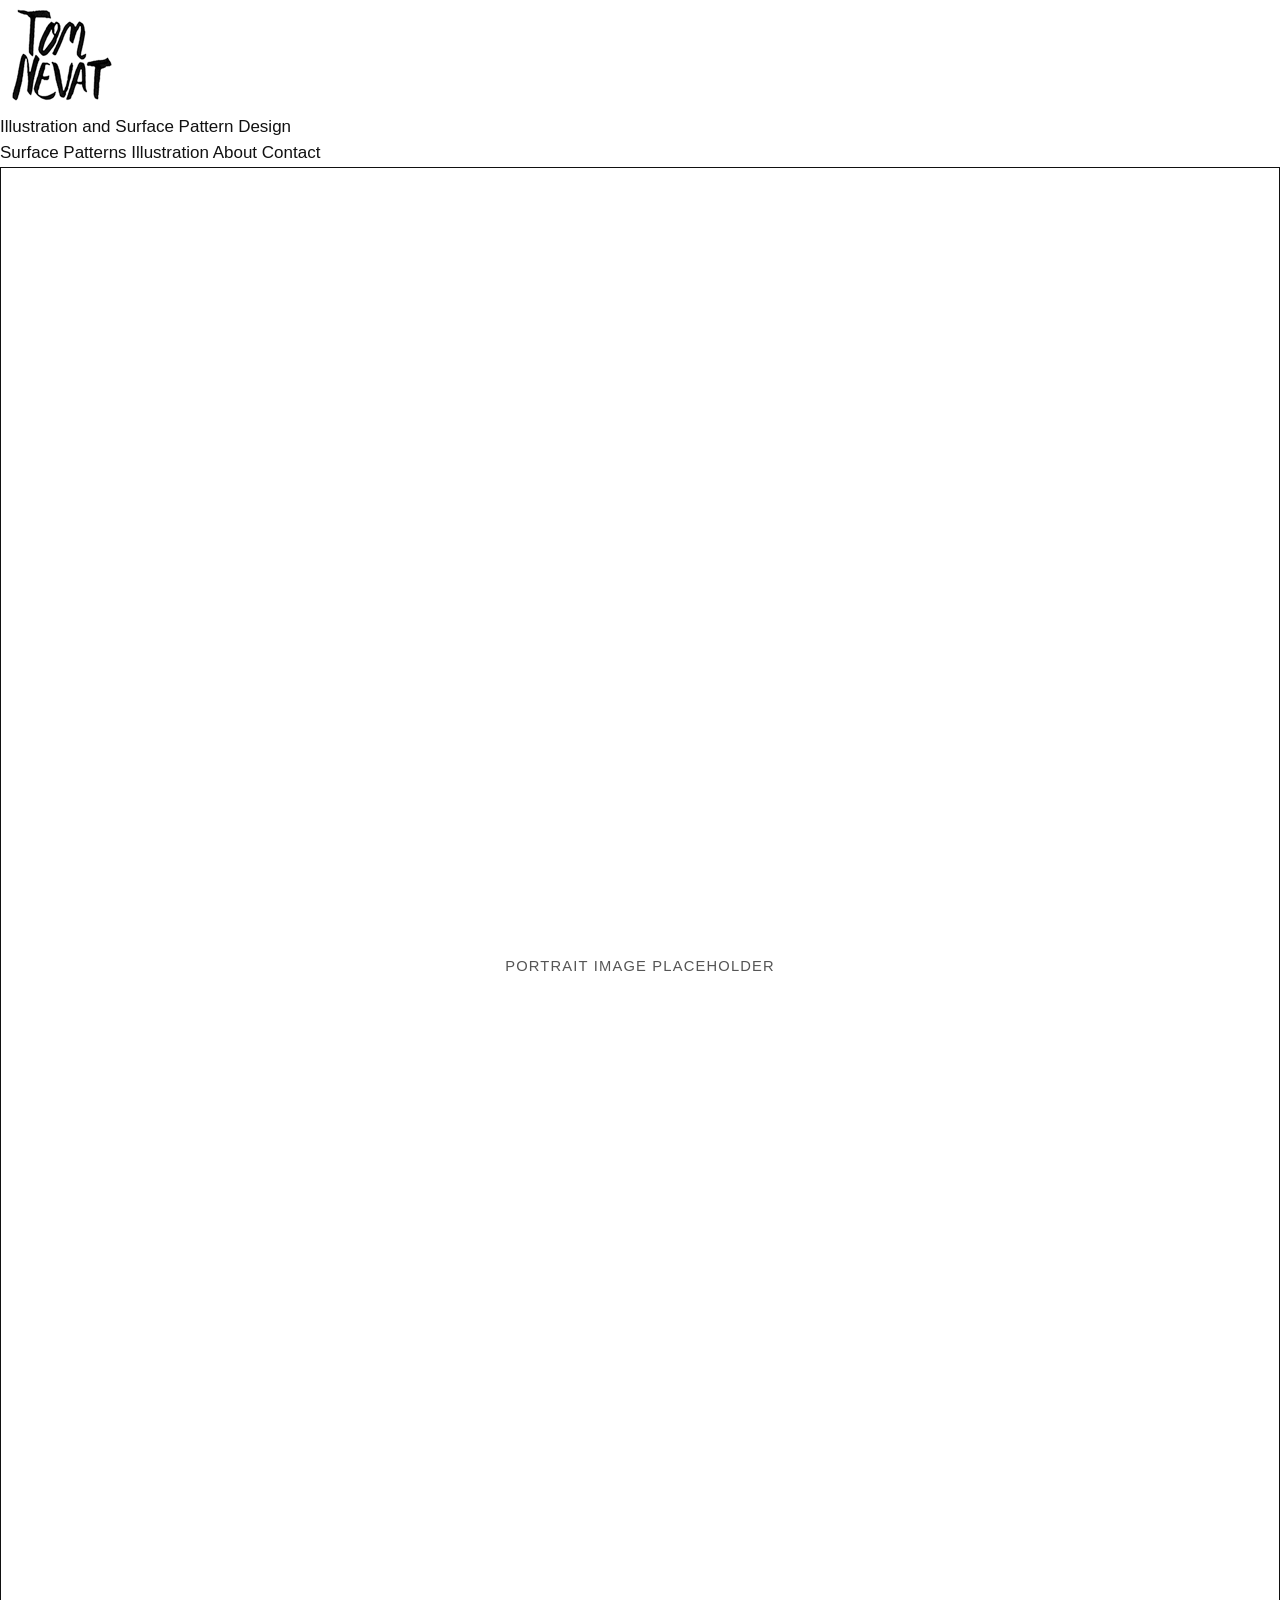
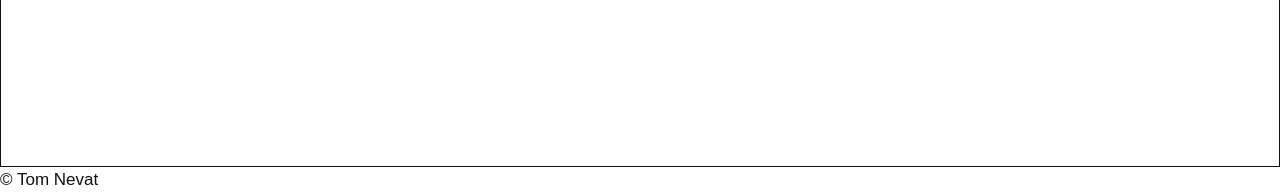
<file: about.html>
<!doctype html>
<html lang="en">
<head>
  <meta charset="utf-8">
  <meta name="viewport" content="width=device-width, initial-scale=1">
  <title>About | Tom Nevat</title>
  <meta name="description" content="Tom Nevat illustration and surface pattern design portfolio.">
  <link rel="stylesheet" href="css/style.css">
</head>
<body data-page="about">
<div class="site-frame">
  <header class="site-header">
    <div class="container header-inner">
      <a class="logo-link" href="index.html" aria-label="Home">
        <img class="logo-img" data-brand-logo src="images/tom-nevat-logo.png" alt="Tom Nevat logo">
        <span class="wordmark" data-brand-tagline>Illustration and Surface Pattern Design</span>
      </a>
      <nav class="main-nav" aria-label="Main navigation">
        <a href="surface-patterns.html" data-nav="surface">Surface Patterns</a>
        <a href="illustrations.html" data-nav="illustrations">Illustration</a>
        <a href="about.html" data-nav="about">About</a>
        <a href="contact.html" data-nav="contact">Contact</a>
      </nav>
    </div>
  </header>

  <main>
    <section class="container about-layout-simple">
      <div class="about-photo-placeholder" aria-label="Portrait image placeholder">
        <span>Portrait image placeholder</span>
      </div>
      <div class="about-panel about-copy" id="about-text"></div>
    </section>
  </main>
  <footer class="site-footer">
    <div class="container footer-inner">
      <span class="footer-copy">© <span data-brand-name>Tom Nevat</span></span>
      <span class="footer-email" id="footer-email"></span>
      <div class="social-row footer-socials-right" id="footer-socials"></div>
    </div>
  </footer>
</div>
<script src="js/data.js"></script>
<script src="js/main.js"></script>
</body>
</html>
</file>
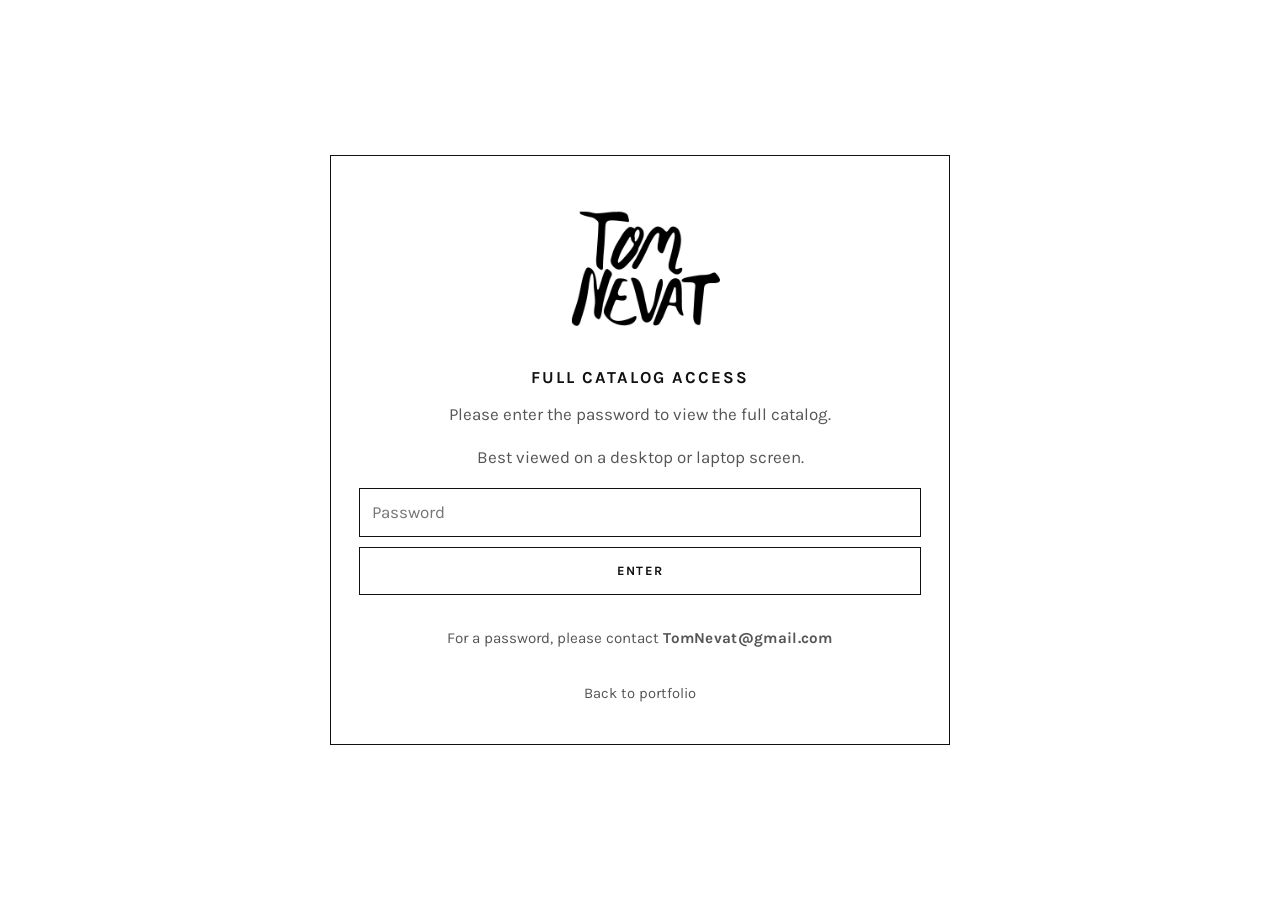
<file: catalog-access.html>
<!doctype html>
<html lang="en">
<head>
  <meta charset="utf-8" />
  <meta name="viewport" content="width=device-width, initial-scale=1" />
  <title>Full Catalog Access | Tom Nevat</title>
  <meta name="description" content="Password access to the full Tom Nevat illustration and surface pattern design catalog." />
  <link rel="preconnect" href="https://fonts.googleapis.com">
  <link rel="preconnect" href="https://fonts.gstatic.com" crossorigin>
  <link href="https://fonts.googleapis.com/css2?family=Karla:wght@400;500;600;700&display=swap" rel="stylesheet">
  <link rel="stylesheet" href="css/style.css" />
</head>
<body class="access-page">
  <main class="access-card" aria-label="Full catalog password access">
    <img class="logo" id="access-logo" src="images/logo.png" alt="Tom Nevat logo" />
    <h1>Full Catalog Access</h1>
    <p>Please enter the password to view the full catalog.</p>
    <p>Best viewed on a desktop or laptop screen.</p>

    <form class="password-form" id="password-form">
      <label class="visually-hidden" for="catalog-password">Password</label>
      <input id="catalog-password" type="password" autocomplete="current-password" placeholder="Password" />
      <button type="submit">Enter</button>
      <div class="error-message" id="password-error" aria-live="polite"></div>
    </form>

    <p class="password-note">For a password, please contact <a class="email-link" id="access-email" href="mailto:TomNevat@gmail.com">TomNevat@gmail.com</a></p>
    <a class="back-link" href="index.html">Back to portfolio</a>
  </main>

  <script src="js/content.js"></script>
  <script src="js/catalog-access.js"></script>
</body>
</html>
</file>
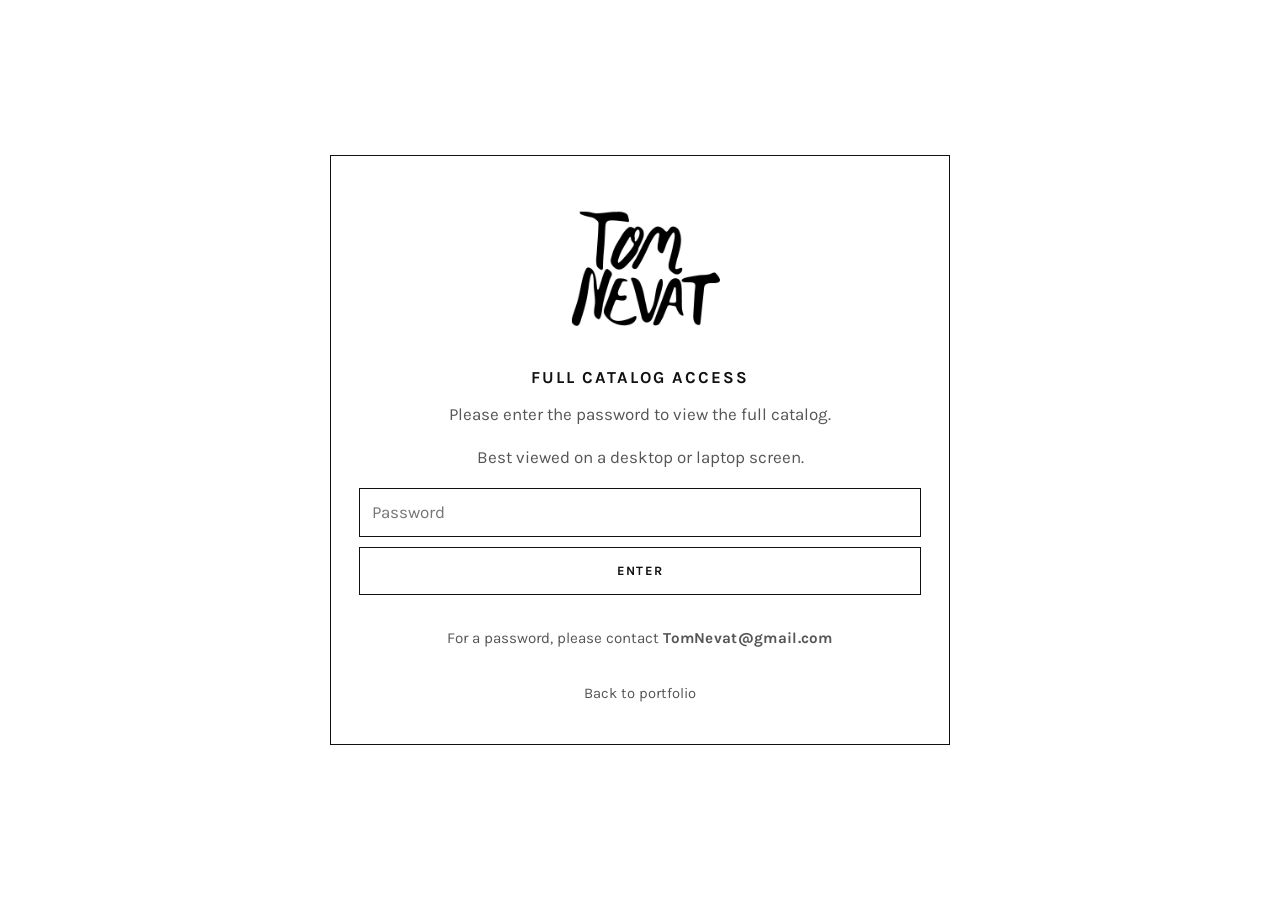
<file: catalog.html>
<!doctype html>
<html lang="en">
<head>
  <meta charset="utf-8" />
  <meta name="viewport" content="width=device-width, initial-scale=1" />
  <title>Full Catalog | Tom Nevat</title>
  <meta name="description" content="Full Tom Nevat illustration and surface pattern design catalog." />
  <link rel="preconnect" href="https://fonts.googleapis.com">
  <link rel="preconnect" href="https://fonts.gstatic.com" crossorigin>
  <link href="https://fonts.googleapis.com/css2?family=Karla:wght@400;500;600;700&display=swap" rel="stylesheet">
  <link rel="stylesheet" href="css/style.css" />
</head>
<body>
  <main class="catalog-page" aria-label="Full catalog PDF">
    <header class="catalog-header">
      <img class="logo" id="catalog-logo" src="images/logo.png" alt="Tom Nevat logo" />
      <h1>Full Catalog</h1>
      <p class="desktop-note">This catalog is best viewed on a desktop or laptop screen.</p>
      <div class="pdf-actions">
        <a class="pdf-button" id="pdf-link" href="catalog/tom-nevat-full-catalog.pdf" target="_blank" rel="noopener noreferrer">Open Full Catalog PDF</a>
      </div>
      <a class="back-link" href="index.html">Back to portfolio</a>
    </header>

    <object class="pdf-viewer" id="pdf-viewer" data="catalog/tom-nevat-full-catalog.pdf" type="application/pdf">
      <p class="missing-pdf-note">The PDF cannot be displayed here. Use the button above to open or download the full catalog.</p>
    </object>

    <p class="missing-pdf-note">To update this catalog, upload your PDF to <strong>catalog/tom-nevat-full-catalog.pdf</strong>.</p>
  </main>

  <script src="js/content.js"></script>
  <script src="js/catalog.js"></script>
</body>
</html>
</file>
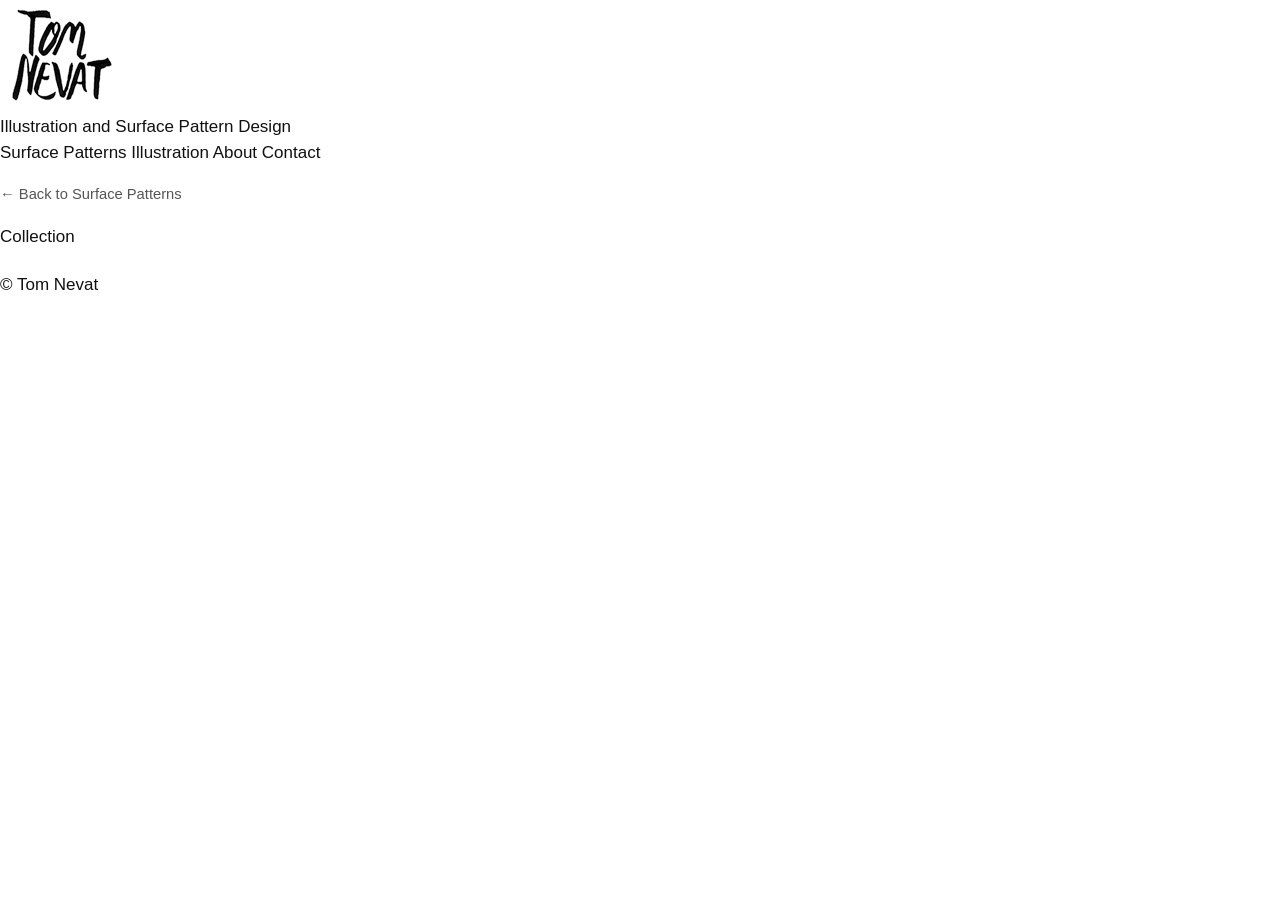
<file: collection.html>
<!doctype html>
<html lang="en">
<head>
  <meta charset="utf-8">
  <meta name="viewport" content="width=device-width, initial-scale=1">
  <title>Collection | Tom Nevat</title>
  <meta name="description" content="Tom Nevat illustration and surface pattern design portfolio.">
  <link rel="stylesheet" href="css/style.css">
</head>
<body data-page="collection">
<div class="site-frame">
  <header class="site-header">
    <div class="container header-inner">
      <a class="logo-link" href="index.html" aria-label="Home">
        <img class="logo-img" data-brand-logo src="images/tom-nevat-logo.png" alt="Tom Nevat logo">
        <span class="wordmark" data-brand-tagline>Illustration and Surface Pattern Design</span>
      </a>
      <nav class="main-nav" aria-label="Main navigation">
        <a href="surface-patterns.html" data-nav="surface">Surface Patterns</a>
        <a href="illustrations.html" data-nav="illustrations">Illustration</a>
        <a href="about.html" data-nav="about">About</a>
        <a href="contact.html" data-nav="contact">Contact</a>
      </nav>
    </div>
  </header>

  <main>
    <section class="container" id="collection-content">
      <a class="back-link" href="surface-patterns.html">← Back to Surface Patterns</a>
      <div class="text-block">
        <p class="kicker">Collection</p>
        <h1 id="collection-title"></h1>
        <p class="lead" id="collection-description"></p>
      </div>
      <div class="mosaic" id="collection-gallery"></div>
    </section>
  </main>
  <footer class="site-footer">
    <div class="container footer-inner">
      <span class="footer-copy">© <span data-brand-name>Tom Nevat</span></span>
      <span class="footer-email" id="footer-email"></span>
      <div class="social-row footer-socials-right" id="footer-socials"></div>
    </div>
  </footer>
</div>
<script src="js/data.js"></script>
<script src="js/main.js"></script>
</body>
</html>
</file>
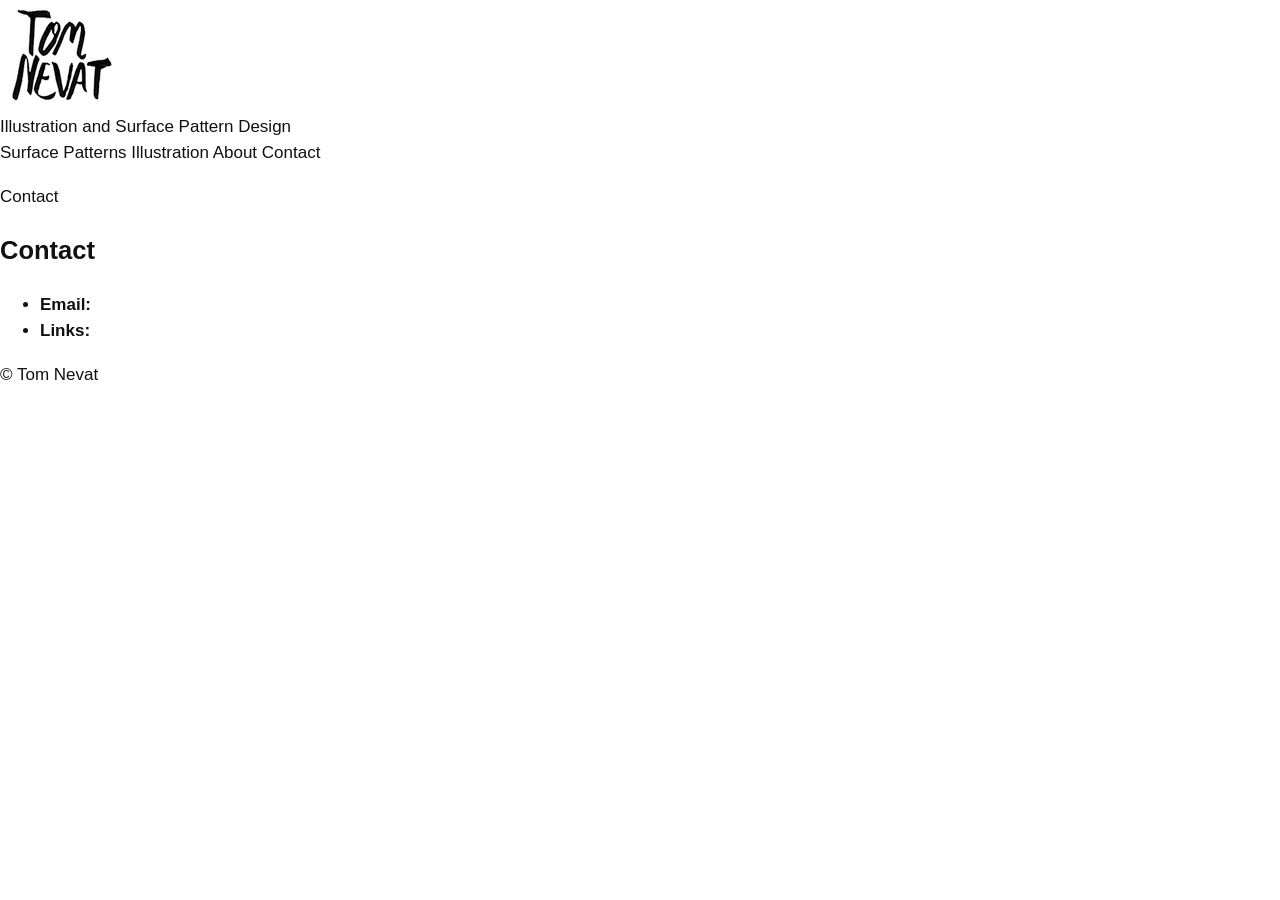
<file: contact.html>
<!doctype html>
<html lang="en">
<head>
  <meta charset="utf-8">
  <meta name="viewport" content="width=device-width, initial-scale=1">
  <title>Contact | Tom Nevat</title>
  <meta name="description" content="Tom Nevat illustration and surface pattern design portfolio.">
  <link rel="stylesheet" href="css/style.css">
</head>
<body data-page="contact">
<div class="site-frame">
  <header class="site-header">
    <div class="container header-inner">
      <a class="logo-link" href="index.html" aria-label="Home">
        <img class="logo-img" data-brand-logo src="images/tom-nevat-logo.png" alt="Tom Nevat logo">
        <span class="wordmark" data-brand-tagline>Illustration and Surface Pattern Design</span>
      </a>
      <nav class="main-nav" aria-label="Main navigation">
        <a href="surface-patterns.html" data-nav="surface">Surface Patterns</a>
        <a href="illustrations.html" data-nav="illustrations">Illustration</a>
        <a href="about.html" data-nav="about">About</a>
        <a href="contact.html" data-nav="contact">Contact</a>
      </nav>
    </div>
  </header>

  <main>
    <section class="container two-col">
      <div>
        <p class="kicker">Contact</p>
        <h1 id="contact-title">Contact</h1>
      </div>
      <div class="contact-panel">
        <p class="lead" id="contact-intro"></p>
        <ul class="contact-list">
          <li><strong>Email:</strong> <span id="contact-email"></span></li>
          <li>
            <strong>Links:</strong>
            <div class="contact-link-list" id="contact-socials"></div>
          </li>
        </ul>
        <p id="contact-note"></p>
      </div>
    </section>
  </main>
  <footer class="site-footer">
    <div class="container footer-inner">
      <span class="footer-copy">© <span data-brand-name>Tom Nevat</span></span>
      <span class="footer-email" id="footer-email"></span>
      <div class="social-row footer-socials-right" id="footer-socials"></div>
    </div>
  </footer>
</div>
<script src="js/data.js"></script>
<script src="js/main.js"></script>
</body>
</html>
</file>
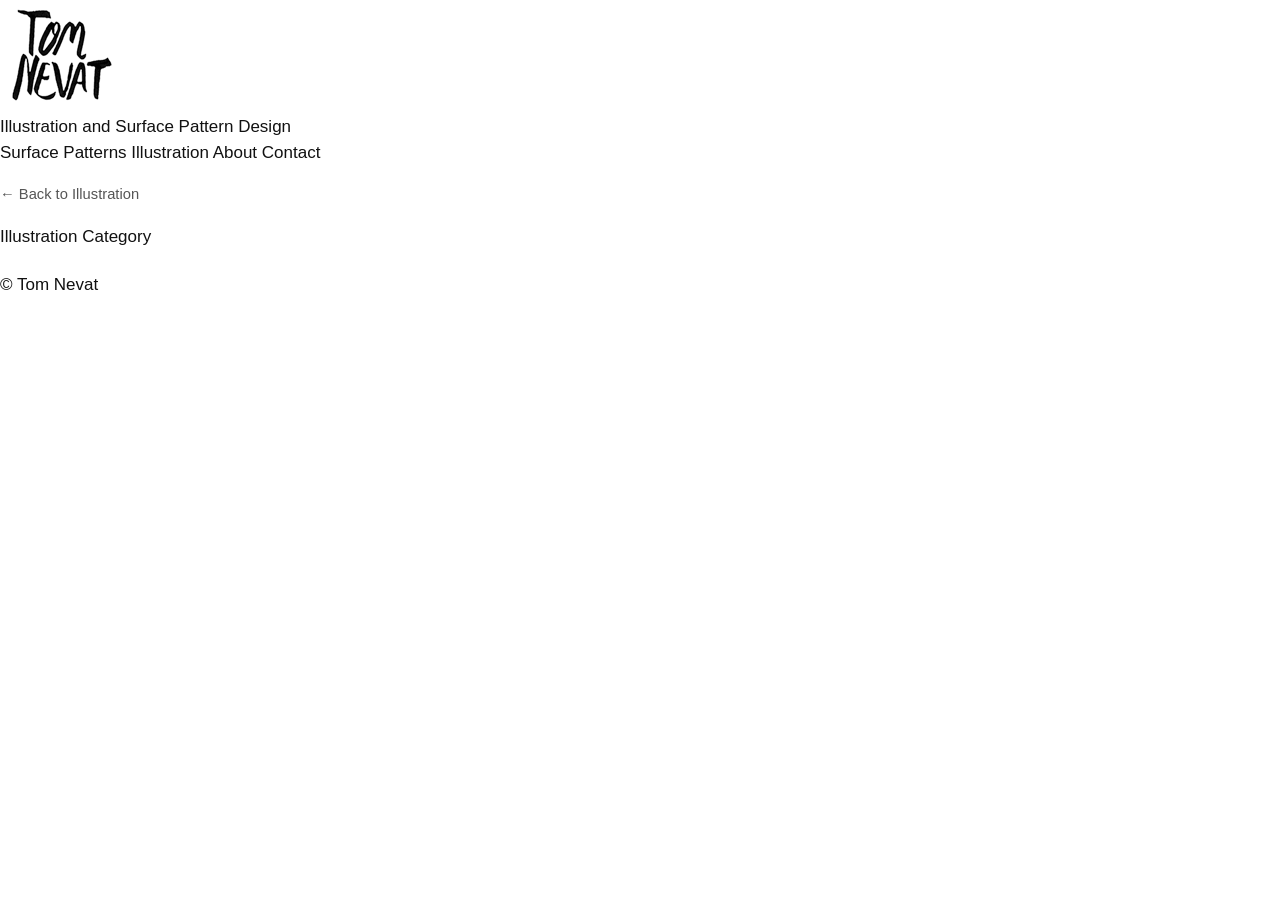
<file: illustration-category.html>
<!doctype html>
<html lang="en">
<head>
  <meta charset="utf-8">
  <meta name="viewport" content="width=device-width, initial-scale=1">
  <title>Illustration Category | Tom Nevat</title>
  <meta name="description" content="Tom Nevat illustration and surface pattern design portfolio.">
  <link rel="stylesheet" href="css/style.css">
</head>
<body data-page="illustration-category">
<div class="site-frame">
  <header class="site-header">
    <div class="container header-inner">
      <a class="logo-link" href="index.html" aria-label="Home">
        <img class="logo-img" data-brand-logo src="images/tom-nevat-logo.png" alt="Tom Nevat logo">
        <span class="wordmark" data-brand-tagline>Illustration and Surface Pattern Design</span>
      </a>
      <nav class="main-nav" aria-label="Main navigation">
        <a href="surface-patterns.html" data-nav="surface">Surface Patterns</a>
        <a href="illustrations.html" data-nav="illustrations">Illustration</a>
        <a href="about.html" data-nav="about">About</a>
        <a href="contact.html" data-nav="contact">Contact</a>
      </nav>
    </div>
  </header>

  <main>
    <section class="container" id="illustration-category-content">
      <a class="back-link" href="illustrations.html">← Back to Illustration</a>
      <div class="text-block">
        <p class="kicker">Illustration Category</p>
        <h1 id="category-title"></h1>
        <p class="lead" id="category-description"></p>
      </div>
      <div class="mosaic" id="category-gallery"></div>
    </section>
  </main>
  <footer class="site-footer">
    <div class="container footer-inner">
      <span class="footer-copy">© <span data-brand-name>Tom Nevat</span></span>
      <span class="footer-email" id="footer-email"></span>
      <div class="social-row footer-socials-right" id="footer-socials"></div>
    </div>
  </footer>
</div>
<script src="js/data.js"></script>
<script src="js/main.js"></script>
</body>
</html>
</file>
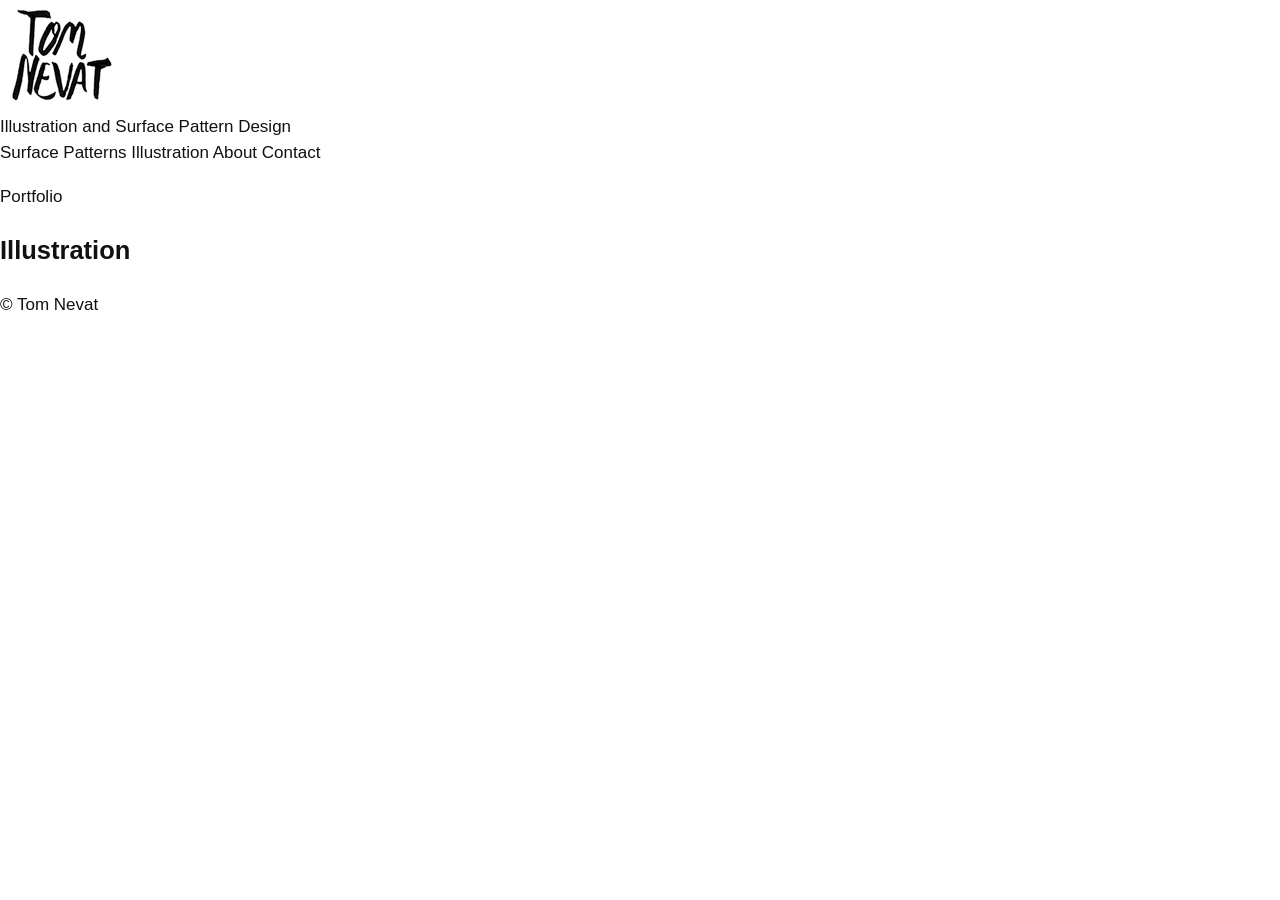
<file: illustrations.html>
<!doctype html>
<html lang="en">
<head>
  <meta charset="utf-8">
  <meta name="viewport" content="width=device-width, initial-scale=1">
  <title>Illustration | Tom Nevat</title>
  <meta name="description" content="Tom Nevat illustration and surface pattern design portfolio.">
  <link rel="stylesheet" href="css/style.css">
</head>
<body data-page="illustrations">
<div class="site-frame">
  <header class="site-header">
    <div class="container header-inner">
      <a class="logo-link" href="index.html" aria-label="Home">
        <img class="logo-img" data-brand-logo src="images/tom-nevat-logo.png" alt="Tom Nevat logo">
        <span class="wordmark" data-brand-tagline>Illustration and Surface Pattern Design</span>
      </a>
      <nav class="main-nav" aria-label="Main navigation">
        <a href="surface-patterns.html" data-nav="surface">Surface Patterns</a>
        <a href="illustrations.html" data-nav="illustrations">Illustration</a>
        <a href="about.html" data-nav="about">About</a>
        <a href="contact.html" data-nav="contact">Contact</a>
      </nav>
    </div>
  </header>

  <main>
    <section class="container">
      <div class="text-block">
        <p class="kicker">Portfolio</p>
        <h1>Illustration</h1>
        <p class="lead" id="illustration-intro"></p>
      </div>
      <div class="card-grid" id="illustration-grid"></div>
    </section>
  </main>
  <footer class="site-footer">
    <div class="container footer-inner">
      <span class="footer-copy">© <span data-brand-name>Tom Nevat</span></span>
      <span class="footer-email" id="footer-email"></span>
      <div class="social-row footer-socials-right" id="footer-socials"></div>
    </div>
  </footer>
</div>
<script src="js/data.js"></script>
<script src="js/main.js"></script>
</body>
</html>
</file>
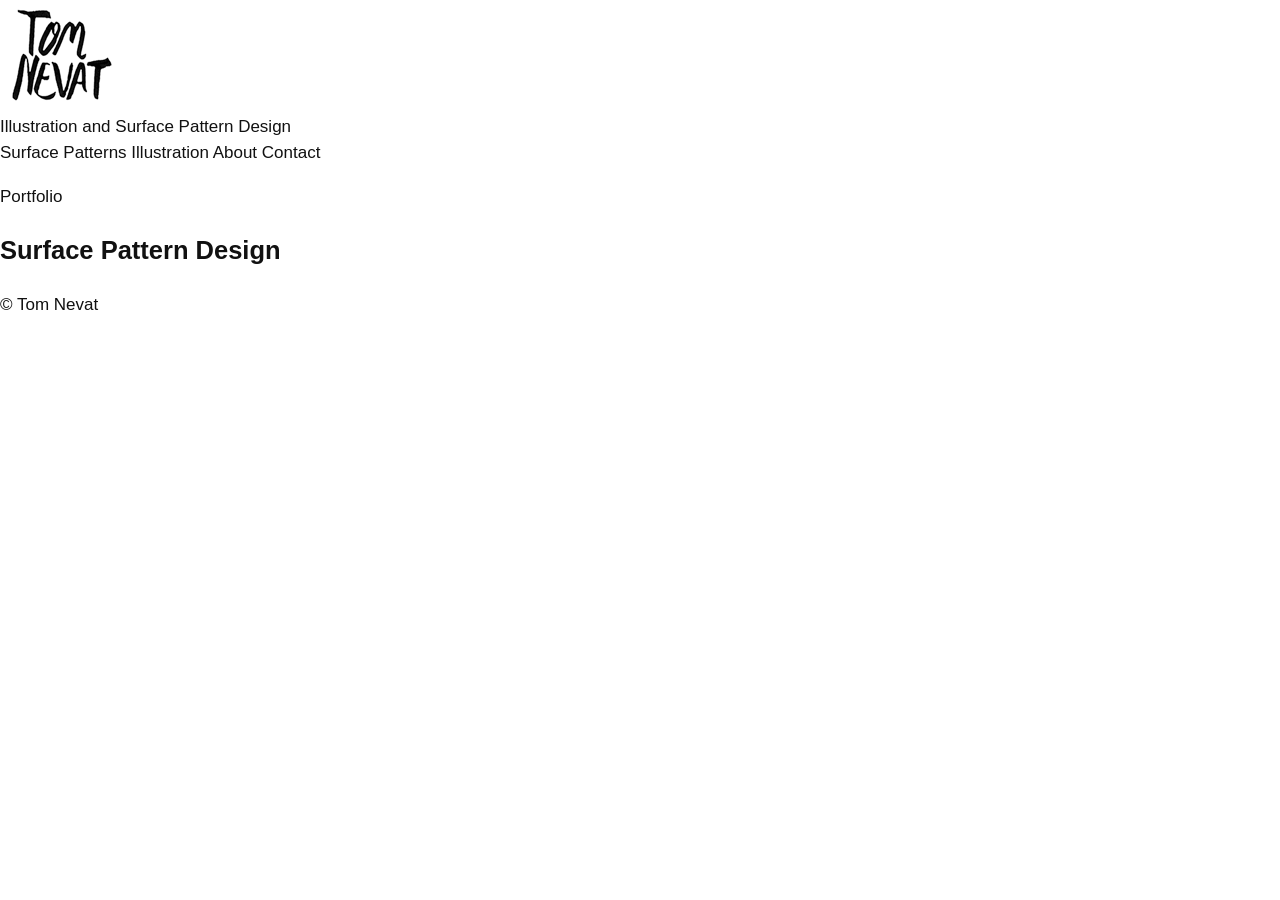
<file: surface-patterns.html>
<!doctype html>
<html lang="en">
<head>
  <meta charset="utf-8">
  <meta name="viewport" content="width=device-width, initial-scale=1">
  <title>Surface Pattern Design | Tom Nevat</title>
  <meta name="description" content="Tom Nevat illustration and surface pattern design portfolio.">
  <link rel="stylesheet" href="css/style.css">
</head>
<body data-page="surface">
<div class="site-frame">
  <header class="site-header">
    <div class="container header-inner">
      <a class="logo-link" href="index.html" aria-label="Home">
        <img class="logo-img" data-brand-logo src="images/tom-nevat-logo.png" alt="Tom Nevat logo">
        <span class="wordmark" data-brand-tagline>Illustration and Surface Pattern Design</span>
      </a>
      <nav class="main-nav" aria-label="Main navigation">
        <a href="surface-patterns.html" data-nav="surface">Surface Patterns</a>
        <a href="illustrations.html" data-nav="illustrations">Illustration</a>
        <a href="about.html" data-nav="about">About</a>
        <a href="contact.html" data-nav="contact">Contact</a>
      </nav>
    </div>
  </header>

  <main>
    <section class="container">
      <div class="text-block">
        <p class="kicker">Portfolio</p>
        <h1>Surface Pattern Design</h1>
        <p class="lead" id="surface-intro"></p>
      </div>
      <div class="card-grid" id="collection-grid"></div>
    </section>
  </main>
  <footer class="site-footer">
    <div class="container footer-inner">
      <span class="footer-copy">© <span data-brand-name>Tom Nevat</span></span>
      <span class="footer-email" id="footer-email"></span>
      <div class="social-row footer-socials-right" id="footer-socials"></div>
    </div>
  </footer>
</div>
<script src="js/data.js"></script>
<script src="js/main.js"></script>
</body>
</html>
</file>
<file: css/style.css>
:root {
  --bg: #ffffff;
  --ink: #111111;
  --muted: #555555;
  --line: #111111;
  --soft: #f5f5f2;
  --max: 1120px;
  --gallery-height: auto;
  --gap: 0px;
}

* { box-sizing: border-box; }

html { scroll-behavior: smooth; }

body {
  margin: 0;
  background: var(--bg);
  color: var(--ink);
  font-family: "Karla", Arial, Helvetica, sans-serif;
  font-size: 17px;
  line-height: 1.55;
}

img { display: block; max-width: 100%; }
figure { margin: 0; }

a {
  color: inherit;
  text-decoration: none;
}

a:hover { text-decoration: underline; }

.page-shell {
  width: min(var(--max), calc(100vw - 44px));
  margin: 0 auto;
  padding: 42px 0 34px;
}

.hero {
  text-align: center;
  padding: 10px 0 26px;
  border-bottom: 1px solid var(--line);
}

.logo {
  width: min(150px, 42vw);
  height: auto;
  margin: 0 auto 16px;
}

.tagline {
  margin: 0 auto 24px;
  max-width: 760px;
  text-transform: uppercase;
  letter-spacing: 0.18em;
  font-size: 1.02rem;
  font-weight: 700;
}

.brand-intro,
.catalogue-cta p {
  max-width: 820px;
  margin-left: auto;
  margin-right: auto;
}

.brand-intro {
  margin-top: 0;
  margin-bottom: 0;
  color: var(--ink);
}

.gallery-section {
  padding: 36px 0 22px;
}

.gallery {
  display: block;
  width: 100%;
}

.gallery-item {
  width: 100%;
  background: #ffffff;
  overflow: hidden;
}

.gallery-item img {
  width: 100%;
  height: auto;
  object-fit: contain;
  background: #ffffff;
}

.catalogue-cta {
  margin: 18px auto 24px;
  padding: 26px 20px;
  text-align: center;
  border-top: 1px solid var(--line);
  border-bottom: 1px solid var(--line);
}

.catalogue-cta p {
  margin-top: 0;
  margin-bottom: 6px;
  font-weight: 600;
}

.catalog-button {
  display: inline-flex;
  align-items: center;
  justify-content: center;
  min-height: 48px;
  margin: 14px auto 10px;
  padding: 11px 18px;
  border: 1px solid var(--line);
  text-transform: uppercase;
  letter-spacing: 0.1em;
  font-size: 0.8rem;
  font-weight: 700;
  background: #fff;
}

.catalog-button:hover {
  background: var(--soft);
  text-decoration: none;
}

.password-note {
  font-size: 0.95rem;
  font-weight: 400 !important;
  color: var(--muted);
}

.email-link {
  display: inline-block;
  font-weight: 700;
  letter-spacing: 0.02em;
}

.social-links {
  display: flex;
  justify-content: center;
  align-items: stretch;
  flex-wrap: wrap;
  gap: 10px;
  padding: 8px 0 32px;
}

.social-link {
  display: inline-flex;
  align-items: center;
  gap: 10px;
  min-height: 44px;
  padding: 9px 12px;
  border: 1px solid var(--line);
  text-transform: uppercase;
  letter-spacing: 0.08em;
  font-size: 0.77rem;
  font-weight: 700;
  background: #fff;
}

.social-link:hover {
  background: var(--soft);
  text-decoration: none;
}

.social-icon {
  width: 22px;
  height: 22px;
  display: inline-flex;
  align-items: center;
  justify-content: center;
  flex: 0 0 auto;
}

.social-icon svg {
  width: 22px;
  height: 22px;
  fill: none;
  stroke: currentColor;
  stroke-width: 1.8;
  stroke-linecap: round;
  stroke-linejoin: round;
}

.social-icon svg .icon-fill {
  fill: currentColor;
  stroke: none;
}

.social-icon.text-icon {
  border: 1px solid currentColor;
  font-size: 0.66rem;
  font-weight: 700;
  line-height: 1;
}

.about-section {
  padding: 26px 0 10px;
  border-top: 1px solid var(--line);
}

.about-layout {
  display: grid;
  grid-template-columns: 240px minmax(0, 1fr);
  gap: 28px;
  align-items: center;
  max-width: 900px;
  margin: 0 auto;
}

.about-photo-placeholder {
  width: 100%;
  aspect-ratio: 4 / 5;
  border: 1px solid var(--line);
  display: flex;
  align-items: center;
  justify-content: center;
  color: var(--muted);
  font-size: 0.92rem;
  text-transform: uppercase;
  letter-spacing: 0.08em;
  text-align: center;
  padding: 14px;
}

.about-photo {
  width: 100%;
  aspect-ratio: 4 / 5;
  object-fit: cover;
  display: block;
}

.about-copy p {
  margin: 0;
  color: var(--ink);
  white-space: pre-line;
}

.footer {
  width: min(var(--max), calc(100vw - 44px));
  margin: 0 auto;
  padding: 18px 0 32px;
  display: flex;
  justify-content: space-between;
  gap: 12px;
  color: var(--muted);
  font-size: 0.86rem;
}

@media (max-width: 900px) {
  :root { --gallery-height: 270px; }
}

@media (max-width: 640px) {
  :root { --gallery-height: auto; --gap: 0; }

  .page-shell {
    width: min(100% - 28px, var(--max));
    padding-top: 26px;
  }

  .logo { width: min(120px, 38vw); }

  .tagline {
    font-size: 0.86rem;
    letter-spacing: 0.12em;
  }

  .gallery { display: block; }

  .gallery-item {
    height: auto;
    width: 100%;
  }

  .gallery-item img {
    width: 100%;
    height: auto;
  }

  .social-links {
    align-items: center;
  }

  .social-link {
    width: min(100%, 330px);
    justify-content: center;
  }

  .about-layout {
    grid-template-columns: 1fr;
    gap: 18px;
  }

  .about-photo-placeholder {
    width: min(220px, 100%);
    margin: 0 auto;
  }

  .footer {
    width: min(100% - 28px, var(--max));
    flex-direction: column;
    align-items: center;
    text-align: center;
  }
}


.access-page {
  min-height: 100vh;
  display: flex;
  align-items: center;
}

.access-card {
  width: min(620px, calc(100vw - 44px));
  margin: 0 auto;
  padding: 38px 28px;
  text-align: center;
  border: 1px solid var(--line);
}

.access-card .logo {
  width: min(170px, 58vw);
}

.access-card h1,
.catalog-page h1 {
  margin: 18px 0 10px;
  text-transform: uppercase;
  letter-spacing: 0.12em;
  font-size: 1.05rem;
}

.access-card p {
  margin: 0 auto 16px;
  color: var(--muted);
}

.password-form {
  display: grid;
  gap: 10px;
  margin-top: 18px;
}

.password-form input {
  width: 100%;
  min-height: 48px;
  padding: 10px 12px;
  border: 1px solid var(--line);
  font: inherit;
}

.password-form button,
.pdf-button {
  min-height: 48px;
  padding: 11px 18px;
  border: 1px solid var(--line);
  background: #fff;
  color: var(--ink);
  text-transform: uppercase;
  letter-spacing: 0.1em;
  font: inherit;
  font-size: 0.8rem;
  font-weight: 700;
  cursor: pointer;
}

.password-form button:hover,
.pdf-button:hover {
  background: var(--soft);
  text-decoration: none;
}

.error-message {
  min-height: 1.5em;
  color: #7a1f1f;
  font-size: 0.95rem;
}

.back-link {
  display: inline-block;
  margin-top: 16px;
  color: var(--muted);
  font-size: 0.92rem;
}

.catalog-page {
  width: min(1180px, calc(100vw - 44px));
  margin: 0 auto;
  padding: 32px 0 44px;
  text-align: center;
}

.catalog-header {
  padding-bottom: 22px;
  border-bottom: 1px solid var(--line);
}

.catalog-header .logo {
  width: min(170px, 58vw);
}

.desktop-note {
  margin: 8px auto 16px;
  max-width: 700px;
  color: var(--muted);
}

.pdf-actions {
  margin: 18px 0;
}

.pdf-viewer {
  width: 100%;
  height: 82vh;
  min-height: 640px;
  border: 1px solid var(--line);
  background: var(--soft);
}

.missing-pdf-note {
  margin: 18px auto 0;
  max-width: 760px;
  color: var(--muted);
  font-size: 0.92rem;
}

@media (max-width: 640px) {
  .access-card { width: min(100% - 28px, 620px); padding: 30px 18px; }
  .catalog-page { width: min(100% - 28px, 1180px); }
  .pdf-viewer { height: 70vh; min-height: 480px; }
}

.visually-hidden {
  position: absolute;
  width: 1px;
  height: 1px;
  padding: 0;
  margin: -1px;
  overflow: hidden;
  clip: rect(0, 0, 0, 0);
  white-space: nowrap;
  border: 0;
}
</file>
